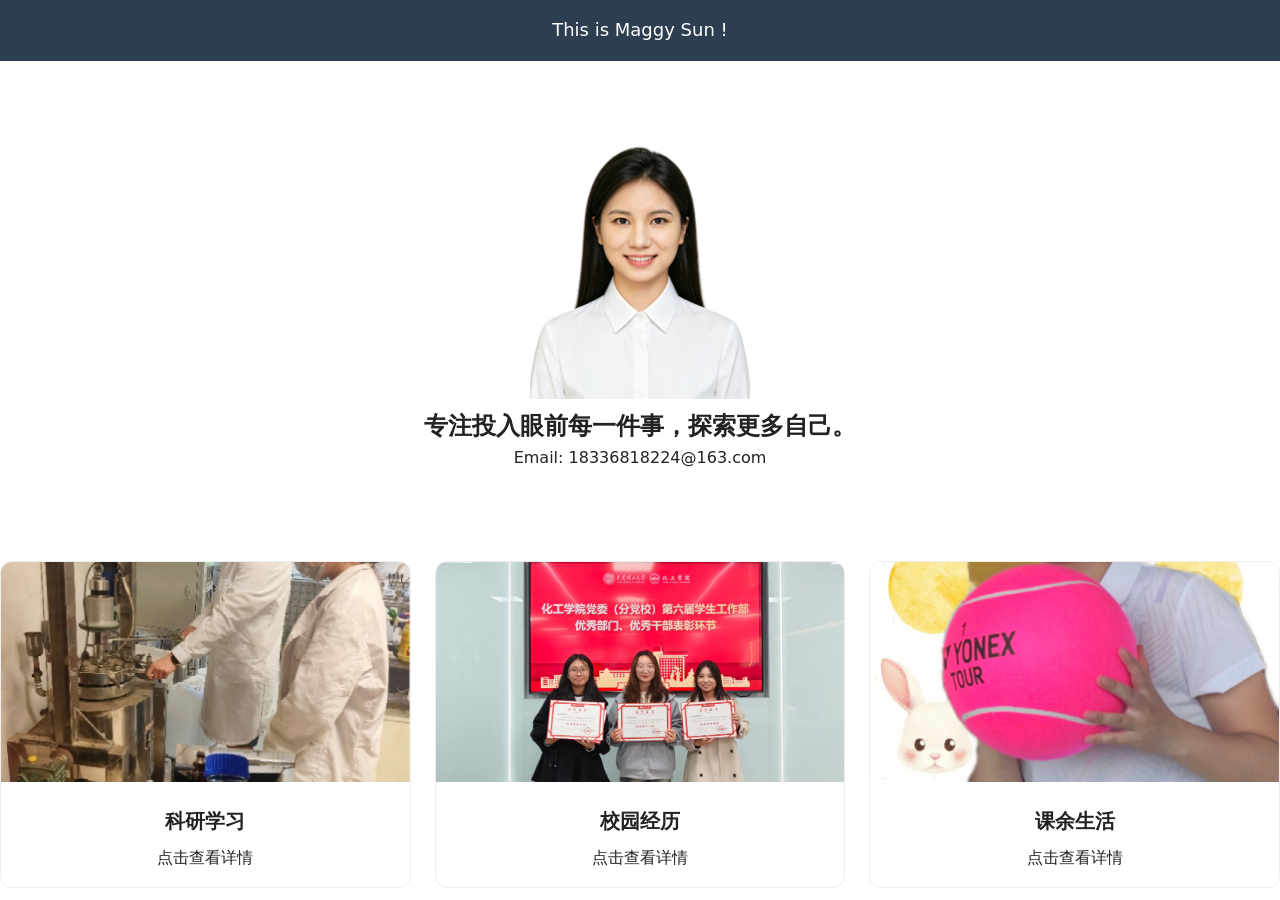
<file: index.html>
<!DOCTYPE html>
<html lang="zh-CN">
<head>
    <meta charset="UTF-8">
    <meta name="viewport" content="width=device-width, initial-scale=1.0">
    <title>Maggy Sun 的个人主页</title>
    <style>
        *{box-sizing:border-box;margin:0;padding:0;}
        body{font-family:system-ui, sans-serif;line-height:1.6;color:#222;}
        nav{background:#2c3e50;padding:1rem;text-align:center;}
        nav a{color:#fff;margin:0 16px;text-decoration:none;font-size:18px;}
        .hero{text-align:center;padding:60px 20px;}
        .hero h1{font-size:48px;margin-bottom:10px;}
        section{padding:40px 20px;max-width:1200px;margin:0 auto;}
        #about img{width:220px;border-radius:12px;margin-bottom:20px;}

        /* 三栏卡片布局 */
        .three-col{display:grid;grid-template-columns:1fr 1fr 1fr;gap:24px;margin-top:30px;}
        .card{border:1px solid #eee;border-radius:12px;overflow:hidden;transition:0.2s;}
        .card:hover{box-shadow:0 4px 12px #00000018;}
        .card a{text-decoration:none;color:#222;}
        .card img{width:100%;height:220px;object-fit:cover;}
        .card-text{padding:16px;text-align:center;}
        .card-text h3{font-size:20px;margin-bottom:8px;}
    </style>
</head>
<body>
    <nav>
        <a href="#about">This is Maggy Sun !</a>
    </nav>

    <header class="hero">
      <!-- 头像 job1.jpg -->
        <img src="job1.jpg" alt="我的头像" style="width:220px;border‑radius:12px;">
        <h2>专注投入眼前每一件事，探索更多自己。</h2>
        
        <p>Email: 18336818224@163.com</p>
    </header>
        <div class="three-col">
            <!-- 科研学习 -->
            <div class="card">
                <a href="research.html">
                    <img src="research1.jpg" alt="科研学习">
                    <div class="card-text">
                        <h3>科研学习</h3>
                        <p>点击查看详情</p>
                    </div>
                </a>
            </div>
            <!-- 校园经历 -->
            <div class="card">
                <a href="campus.html">
                    <img src="campus0.jpg" alt="校园经历">
                    <div class="card-text">
                        <h3>校园经历</h3>
                        <p>点击查看详情</p>
                    </div>
                </a>
            </div>
            <!-- 课余生活 -->
            <div class="card">
                <a href="life.html">
                    <img src="tennis1.jpg" alt="生活丰富">
                    <div class="card-text">
                        <h3>课余生活</h3>
                        <p>点击查看详情</p>
                    </div>
                </a>
            </div>
        </div>
    </section>




    </section>

</body>
</html>
</file>
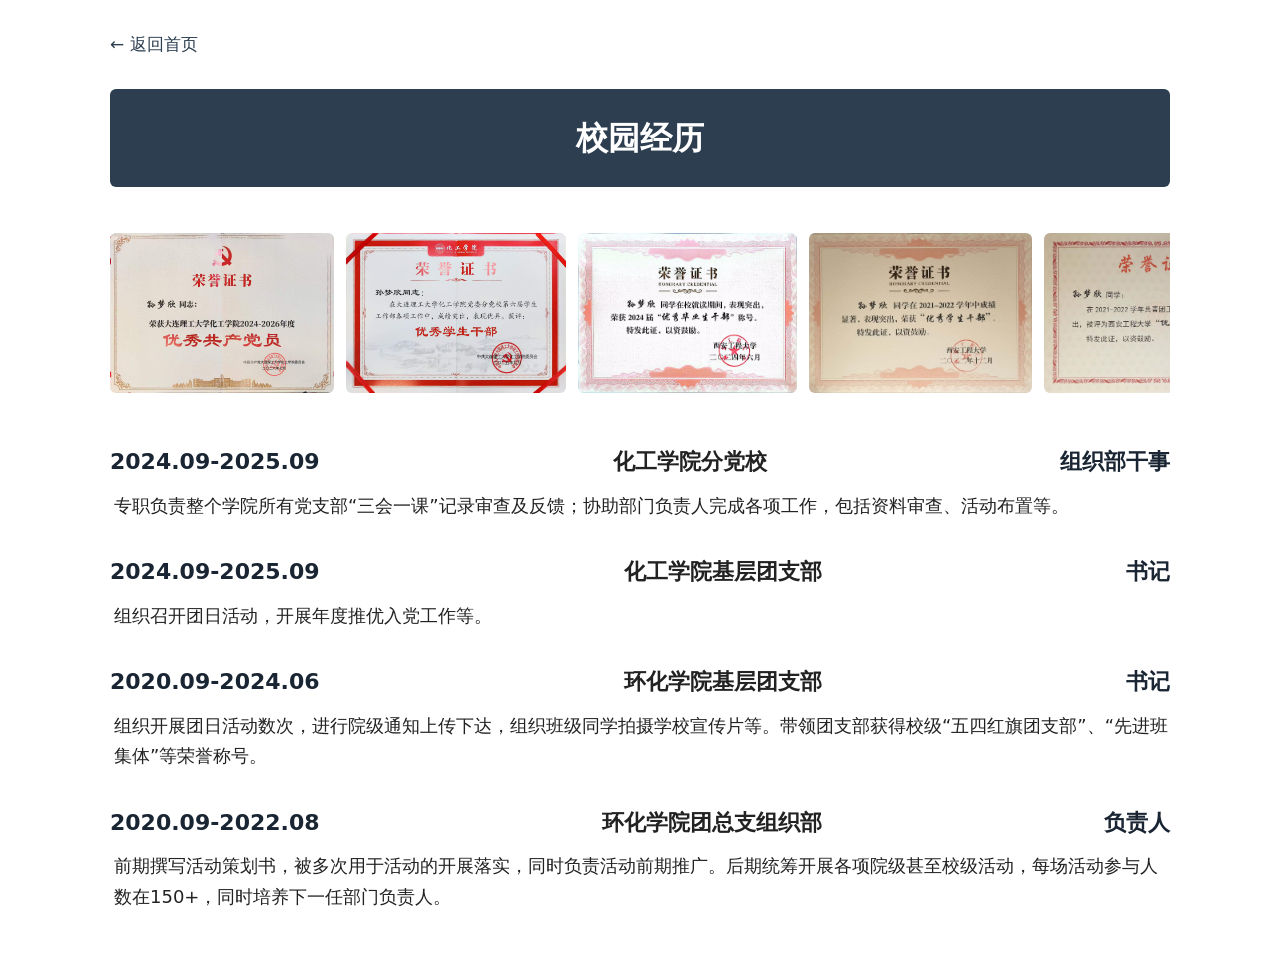
<file: campus.html>
<!DOCTYPE html>
<html lang="zh-CN">
<head>
    <meta charset="UTF-8">
    <meta name="viewport" content="width=device-width, initial-scale=1.0">
    <title>校园经历 | Maggy Sun</title>
  <style>
        *{box-sizing:border-box;margin:0;padding:0;}
        body{font-family:system-ui, sans-serif;line-height:1.7;max-width:1100px;margin:0 auto;padding:30px 20px;color:#222;}
        .back-link a{display:inline-block;margin-bottom:30px;color:#2c3e50;font-size:17px;text-decoration:none;}
        .back-link a:hover{text-decoration:underline;}

        /* 深蓝色标题框 */
        .page-title-bar{
            background-color:#2c3e50;
            color:#ffffff;
            text-align:center;
            padding:22px;
            border-radius:6px;
            margin-bottom:36px;
        }
        .page-title-bar h1{
            font-size:32px;
            margin:0;
        }

        /* 自动滚动外层容器 */
        .cert-scroll-wrap{
            width:100%;
            overflow:hidden;
            padding:10px 0 20px 0;
            margin-bottom:30px;
        }
        /* 滚动动画容器，复制一份图片实现无缝循环 */
        .scroll-inner{
            display:flex;
            gap:12px;
            animation: autoScroll 25s linear infinite;
        }
        /* 鼠标悬浮暂停滚动 */
        .cert-scroll-wrap:hover .scroll-inner{
            animation-play-state: paused;
        }
        .scroll-inner img{
            height:160px;
            border-radius:6px;
            object-fit:contain;
            flex-shrink:0;
        }
        /* 自动滚动动画 */
        @keyframes autoScroll {
            0% {transform: translateX(0);}
            100% {transform: translateX(-50%);}
        }

        .item{margin-bottom:32px;}
        .item-header{display:flex;justify-content:space-between;align-items:center;margin-bottom:10px;}
        .time{font-size:22px;font-weight:bold;color:#1a2533;}
        .title{font-size:22px;font-weight:bold;text-align:center;flex:1;padding:0 12px;}
        .tag{font-size:22px;font-weight:bold;color:#1a2533;}
        .content{padding-left:4px;font-size:18px;}
    </style>
</head>
<body>
    <div class="back-link">
        <a href="index.html">← 返回首页</a>
    </div>

   <div class="page-title-bar">
     <h1>校园经历</h1>
</div>

    <!-- 自动无缝轮播证书区域 -->
    <div class="cert-scroll-wrap">
        <div class="scroll-inner">
            <!-- 第一组6张证书 -->
            <img src="campus1.jpg" alt="证书">
            <img src="campus2.jpg" alt="证书">
            <img src="campus-xpu1.jpg" alt="证书">
            <img src="campus-xpu2.jpg" alt="证书">
            <img src="campus-xpu3.jpg" alt="证书">
            <img src="campus-xpu4.jpg" alt="证书">
            <img src="campus-xpu5.jpg" alt="证书">
            <!-- 复制一遍，实现无缝衔接，不要删减 -->
            <img src="campus1.jpg" alt="证书">
            <img src="campus2.jpg" alt="证书">
            <img src="campus-xpu1.jpg" alt="证书">
            <img src="campus-xpu2.jpg" alt="证书">
            <img src="campus-xpu3.jpg" alt="证书">
            <img src="campus-xpu4.jpg" alt="证书">
            <img src="campus-xpu5.jpg" alt="证书">
        </div>
    </div>
    <div class="item">
        <div class="item-header">
            <span class="time">2024.09‑2025.09</span>
            <span class="title">化工学院分党校</span>
            <span class="tag">组织部干事</span>
        </div>
        <div class="content">
            <p>专职负责整个学院所有党支部“三会一课”记录审查及反馈；协助部门负责人完成各项工作，包括资料审查、活动布置等。</p>
        </div>
    </div>

    <div class="item">
        <div class="item-header">
            <span class="time">2024.09‑2025.09</span>
            <span class="title">化工学院基层团支部</span>
            <span class="tag">书记</span>
        </div>
        <div class="content">
            <p>组织召开团日活动，开展年度推优入党工作等。</p>
        </div>
    </div>

    <div class="item">
        <div class="item-header">
            <span class="time">2020.09‑2024.06</span>
            <span class="title">环化学院基层团支部</span>
            <span class="tag">书记</span>
        </div>
        <div class="content">
            <p>组织开展团日活动数次，进行院级通知上传下达，组织班级同学拍摄学校宣传片等。带领团支部获得校级“五四红旗团支部”、“先进班集体”等荣誉称号。</p>
        </div>
    </div>
 
  <div class="item">
        <div class="item-header">
            <span class="time">2020.09‑2022.08</span>
            <span class="title">环化学院团总支组织部</span>
            <span class="tag">负责人</span>
        </div>
        <div class="content">
            <p>前期撰写活动策划书，被多次用于活动的开展落实，同时负责活动前期推广。后期统筹开展各项院级甚至校级活动，每场活动参与人数在150+，同时培养下一任部门负责人。</p>
        </div>
    </div>
</body>
</html>
</file>
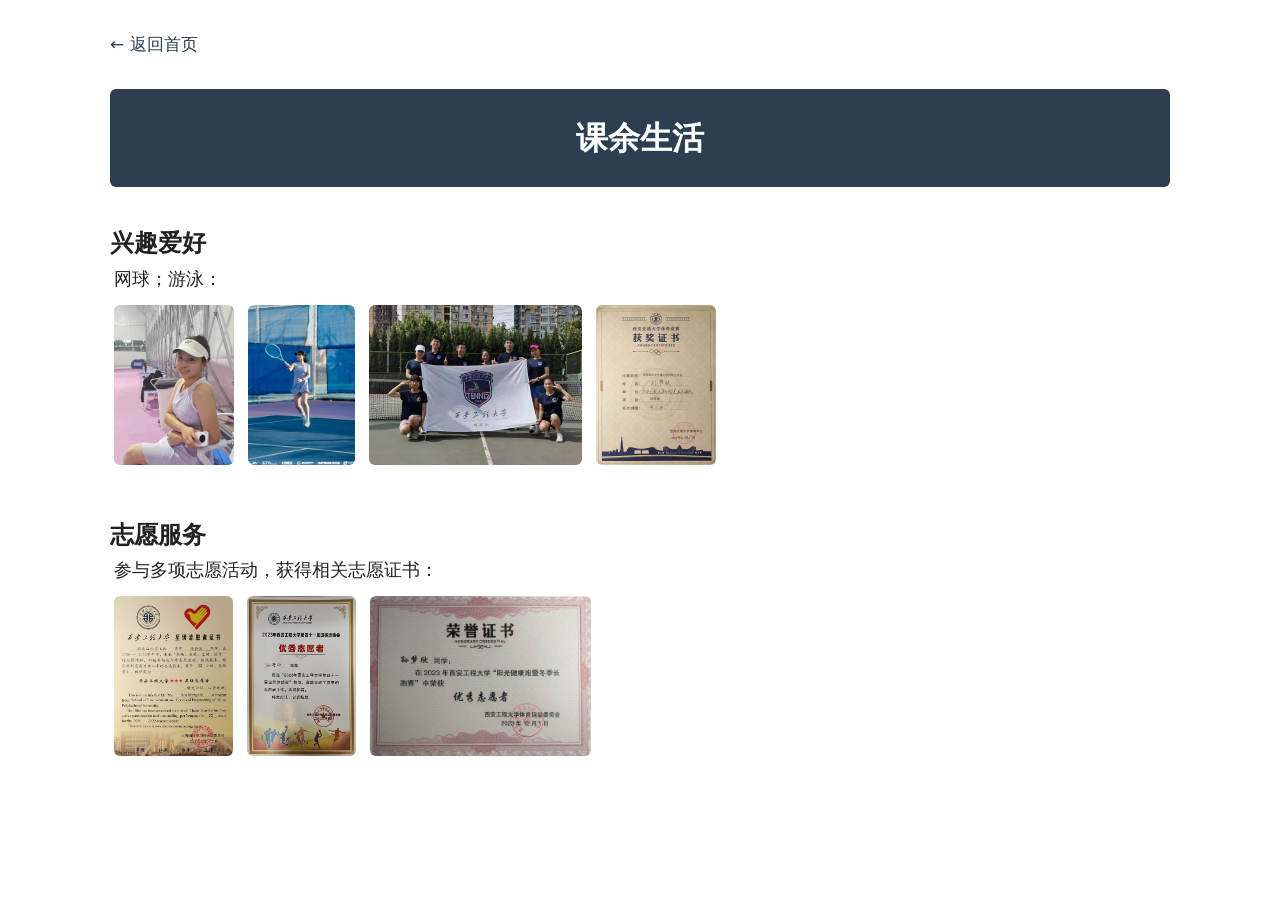
<file: life.html>
<!DOCTYPE html>
<html lang="zh-CN">
<head>
    <meta charset="UTF-8">
    <meta name="viewport" content="width=device-width, initial-scale=1.0">
    <title>生活丰富展示 | Maggy Sun</title>
    <style>
        *{box-sizing:border-box;margin:0;padding:0;}
        body{font-family:system-ui, sans-serif;line-height:1.7;max-width:1100px;margin:0 auto;padding:30px 20px;color:#222;}
        .back-link a{display:inline-block;margin-bottom:30px;color:#2c3e50;font-size:17px;text-decoration:none;}
        .back-link a:hover{text-decoration:underline;}

        /* 深蓝色标题框 */
        .page-title-bar{
            background-color:#2c3e50;
            color:#ffffff;
            text-align:center;
            padding:22px;
            border-radius:6px;
            margin-bottom:36px;
        }
        .page-title-bar h1{
            font-size:32px;
            margin:0;
        }

       /* ===== 静态图片容器，不滚动，少量图片使用 ===== */
       .static-img-group{
           width:100%;
           padding:10px 0 20px 0;
           margin-bottom:30px;
           display:flex;
           gap:14px;
           flex-wrap:wrap; /* 空间不够自动换行，不会横向溢出 */
       }
        .static-img-group img{
           height:160px;
           object-fit:contain;
           border-radius:6px;
           flex-shrink:0;
           background:#fff;
       }

        .item{margin-bottom:32px;}
        .item-header{display:flex;justify-content:space-between;align-items:center;margin-bottom:10px;}
        .time{font-size:22px;font-weight:bold;color:#1a2533;}
        .title{font-size:22px;font-weight:bold;text-align:center;flex:1;padding:0 12px;}
        .tag{font-size:22px;font-weight:bold;color:#1a2533;}
        .content{padding-left:4px;font-size:18px;}
    </style>
</head>
<body>
    <div class="back-link">
        <a href="index.html">← 返回首页</a>
    </div>

   <div class="page-title-bar">
        <h1>课余生活</h1>
    </div>
  <!-- 兴趣爱好板块 -->
    <h2>兴趣爱好</h2>
    <div class="content">
        <p>网球；游泳：</p>
        <div class="static-img-group">
            <img src="tennis2.jpg" alt="证书">
            <img src="tennis3.jpg" alt="证书">
            <img src="life2.jpg" alt="证书">
            <img src="life3.jpg" alt="证书">
        </div>
   </div>


    <!-- 志愿服务板块 -->
    <h2>志愿服务</h2>
    <div class="content">
        <p>参与多项志愿活动，获得相关志愿证书：</p>
          <div class="static-img-group">
              <img src="life4.jpg" alt="证书">
              <img src="life5.jpg" alt="证书">
              <img src="life6.jpg" alt="证书">
          </div>
    </div>

</body>
</html>
</file>
